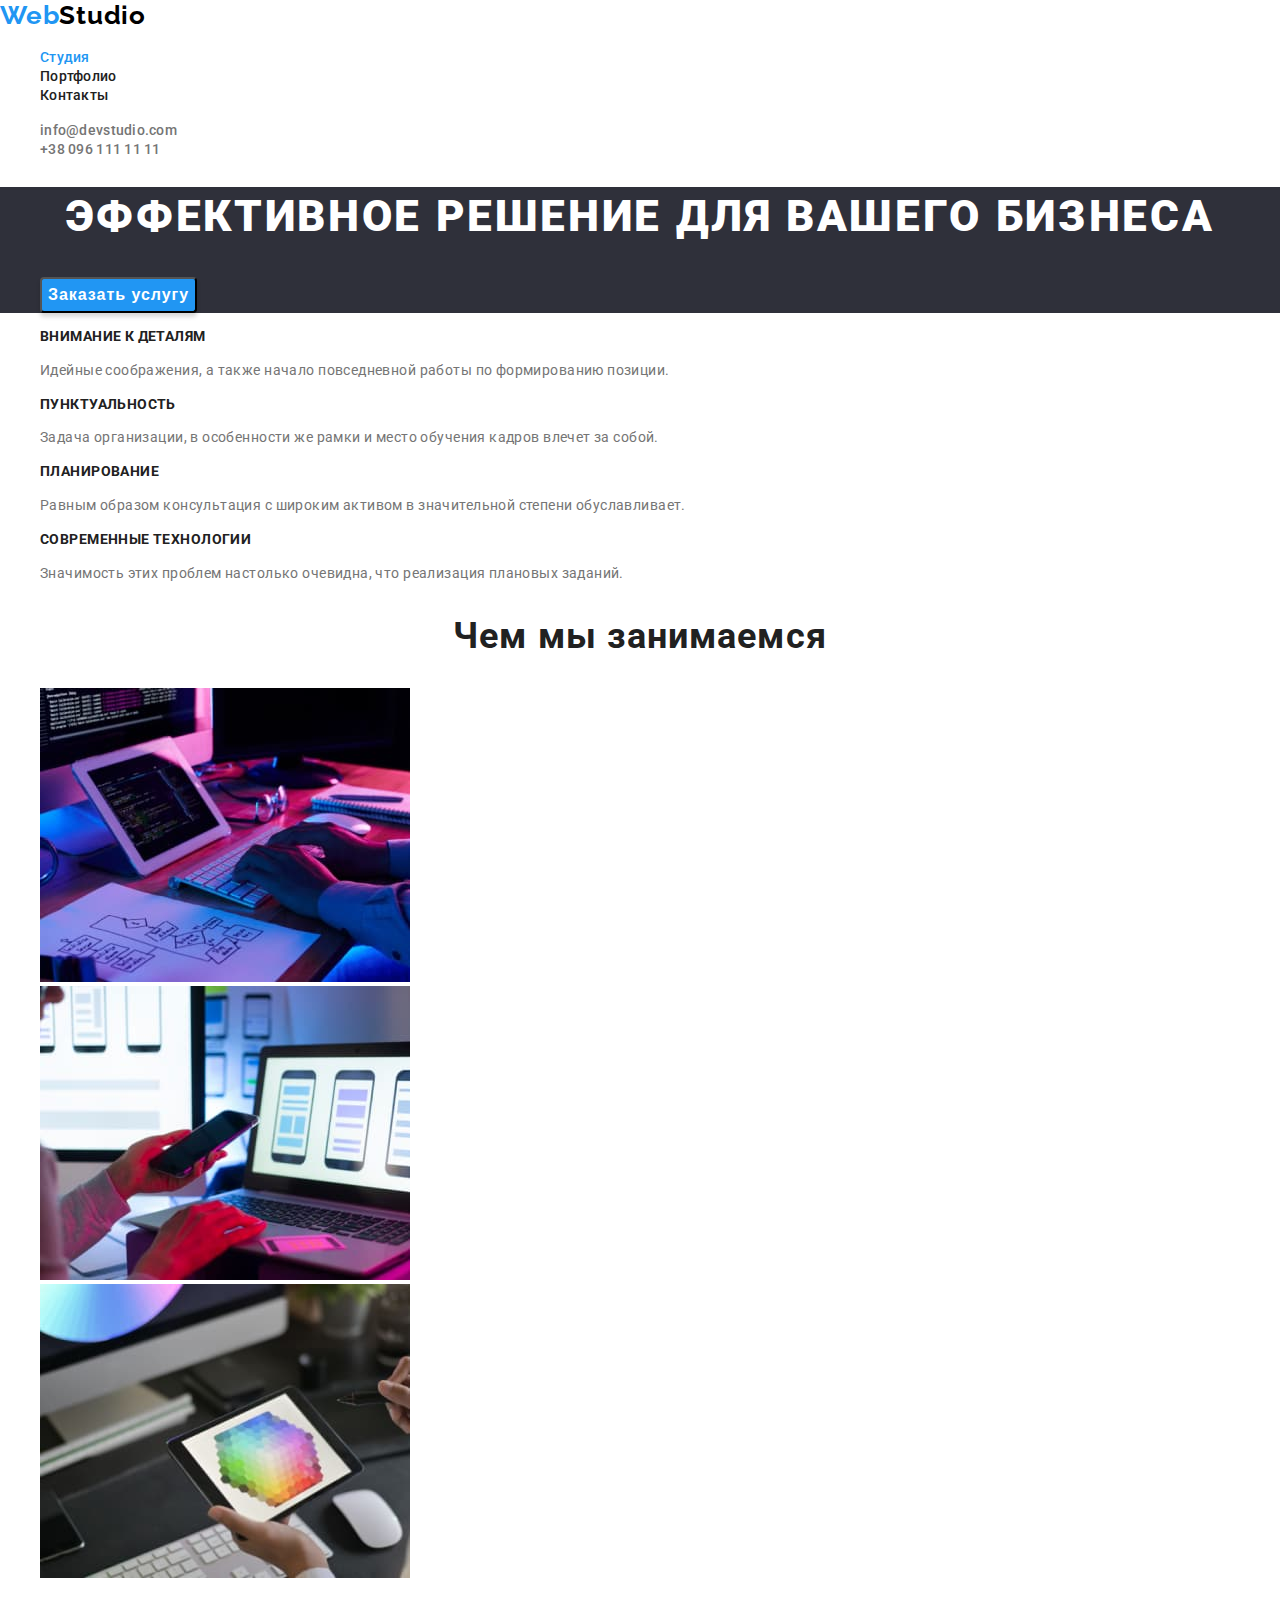
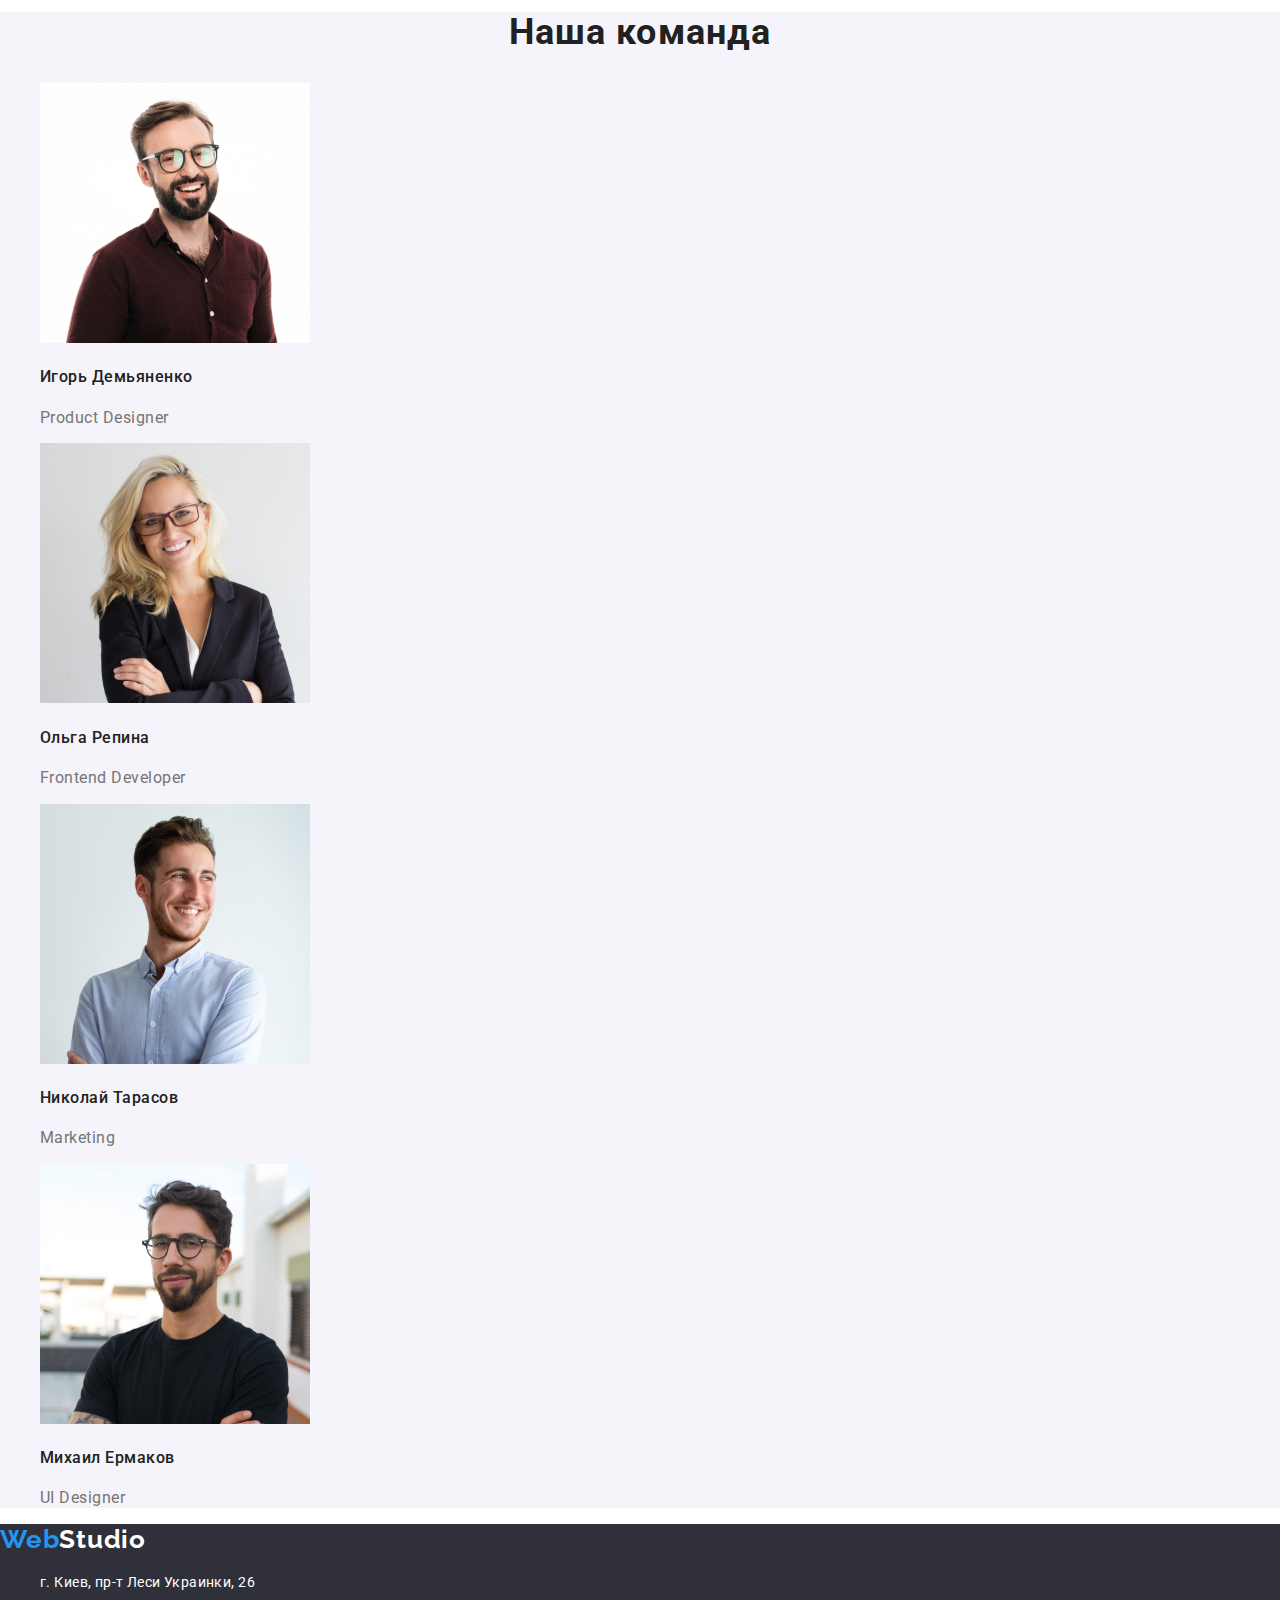
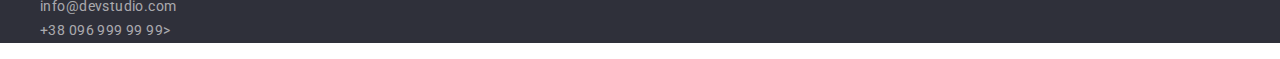
<file: index.html>
<!DOCTYPE html>
<html lang="ru">

<head>
    <meta charset="UTF-8">
    <meta http-equiv="X-UA-Compatible" content="IE=edge">
    <meta name="viewport" content="width=device-width, initial-scale=1.0">
    <link rel="preconnect" href="https://fonts.googleapis.com">
    <link rel="preconnect" href="https://fonts.gstatic.com" crossorigin>
    <link
        href="https://fonts.googleapis.com/css2?family=Raleway:wght@700&family=Roboto:wght@400;500;700;900&display=swap"
        rel="stylesheet">
    <link rel="stylesheet" href="./css/mystyle.css">
    <title>Студия</title>
</head>

<body>
    <header>
        <!-- logo -->
        <nav>
            <a class="logo for-links" href="#">
                <span class="logo-accent">Web</span><span class="logo-simp">Studio</span>
            </a>
            <!-- /logo -->
            <!-- nav -->
            <ul class="main-a-nav">
                <li class="none-marker"><a class="a-nav, studio for-links" href="index.html">Студия</a></li>
                <li class="none-marker"><a class="a-nav for-links" href="./portfolio.html">Портфолио</a></li>
                <li class="none-marker"><a class="a-nav for-links" href="index.html">Контакты</a></li>
            </ul>
            <!-- /nav -->
        </nav>
        <div class="contact">
            <ul>
                <li class="none-marker"><a class="contact-link for-links"
                        href="mailto:info@devstudio.com">info@devstudio.com</a></li>
                <li class="none-marker"><a class="contact-link for-links" href="tel:+380961111111">+38 096 111 11 11</a>
                </li>
            </ul>
        </div>
    </header>

    <main>
        <!-- перша секція -->
        <section class="first-section">
            <h1 class="efficient-solution">ЭФФЕКТИВНОЕ РЕШЕНИЕ ДЛЯ ВАШЕГО БИЗНЕСА</h1>
            <ul class="social-links">
                <li class="none-marker"> <button class="link" type="button">Заказать услугу</button></li>
            </ul>
        </section>
        <!-- друга секція -->
        <section>
            <ul>
                <li class="none-marker">
                    <h3 class="title-second-sec">Внимание к деталям</h3>
                    <p class="descript-second-sec">Идейные соображения, а также начало повседневной работы по
                        формированию позиции.</p>
                </li>
                <li class="none-marker">
                    <h3 class="title-second-sec">Пунктуальность</h3>
                    <p class="descript-second-sec">Задача организации, в особенности же рамки и место обучения кадров
                        влечет за собой.</p>
                </li>
                <li class="none-marker">
                    <h3 class="title-second-sec">Планирование</h3>
                    <p class="descript-second-sec">Равным образом консультация с широким активом в значительной степени
                        обуславливает.</p>
                </li>
                <li class="none-marker">
                    <h3 class="title-second-sec">Современные технологии</h3>
                    <p class="descript-second-sec">Значимость этих проблем настолько очевидна, что реализация плановых
                        заданий.</p>
                </li>
            </ul>
        </section>
        <!-- третя секція -->
        <section>
            <h2 class="title-third-fourth-sec">Чем мы занимаемся</h2>
            <div>
                <ul>
                    <li class="none-marker">
                        <img src="images/1st/img-1.jpg" alt="Верстка" width="370">
                    </li>
                    <li class="none-marker">
                        <img src="images/1st/img-2.jpg" alt="Оптимизация под телефон" width="370">
                    </li>
                    <li class="none-marker">
                        <img src="images/1st/img-3.jpg" alt="Подбор цветов" width="370">
                    </li>
                </ul>
            </div>
        </section>
        <!-- четверта секція -->
        <section class="background-fourth-sec">
            <h2 class="title-third-fourth-sec">Наша команда</h2>
            <ul>
                <li class="none-marker">
                    <img src="images/2st/demyanenko.jpg" alt="Игорь Демьяненко" width="270">
                    <h4 class="title-fourth-sec">Игорь Демьяненко</h4>
                    <p class="descript-fourth-sec">Product Designer</p>
                </li>
                <li class="none-marker">
                    <img src="images/2st/repina.jpg" alt="Ольга Репина" width="270">
                    <h4 class="title-fourth-sec">Ольга Репина</h4>
                    <p class="descript-fourth-sec">Frontend Developer</p>
                </li>
                <li class="none-marker">
                    <img src="images/2st/tarasov.jpg" alt="Николай Тарасов" width="270">
                    <h4 class="title-fourth-sec">Николай Тарасов</h4>
                    <p class="descript-fourth-sec">Marketing</p>
                </li>
                <li class="none-marker">
                    <img src="images/2st/yermakov.jpg" alt="Михаил Ермаков" width="270">
                    <h4 class="title-fourth-sec">Михаил Ермаков</h4>
                    <p class="descript-fourth-sec">UI Designer</p>

                </li>
            </ul>
        </section>
    </main>
    <footer class="footer-bg">
        <a class="logo for-links" href="#">
            <span class="logo-accent">Web</span><span class="logo-simp-footer">Studio</span>
        </a>
        <address>
            <ul class="contact">
                <li class="none-marker"><span class="footer-adress"> г. Киев, пр-т Леси Украинки, 26</span> </li>
                <li class="none-marker"><a class="footer-a-nav for-links"
                        href="mailto:info@devstudio.com">info@devstudio.com</a></li>
                <li class="none-marker"><a class="footer-a-nav for-links" href="tel:+380969999999">+38 096 999 99
                        99></a></li>
            </ul>
        </address>
    </footer>
</body>

</html>
</file>
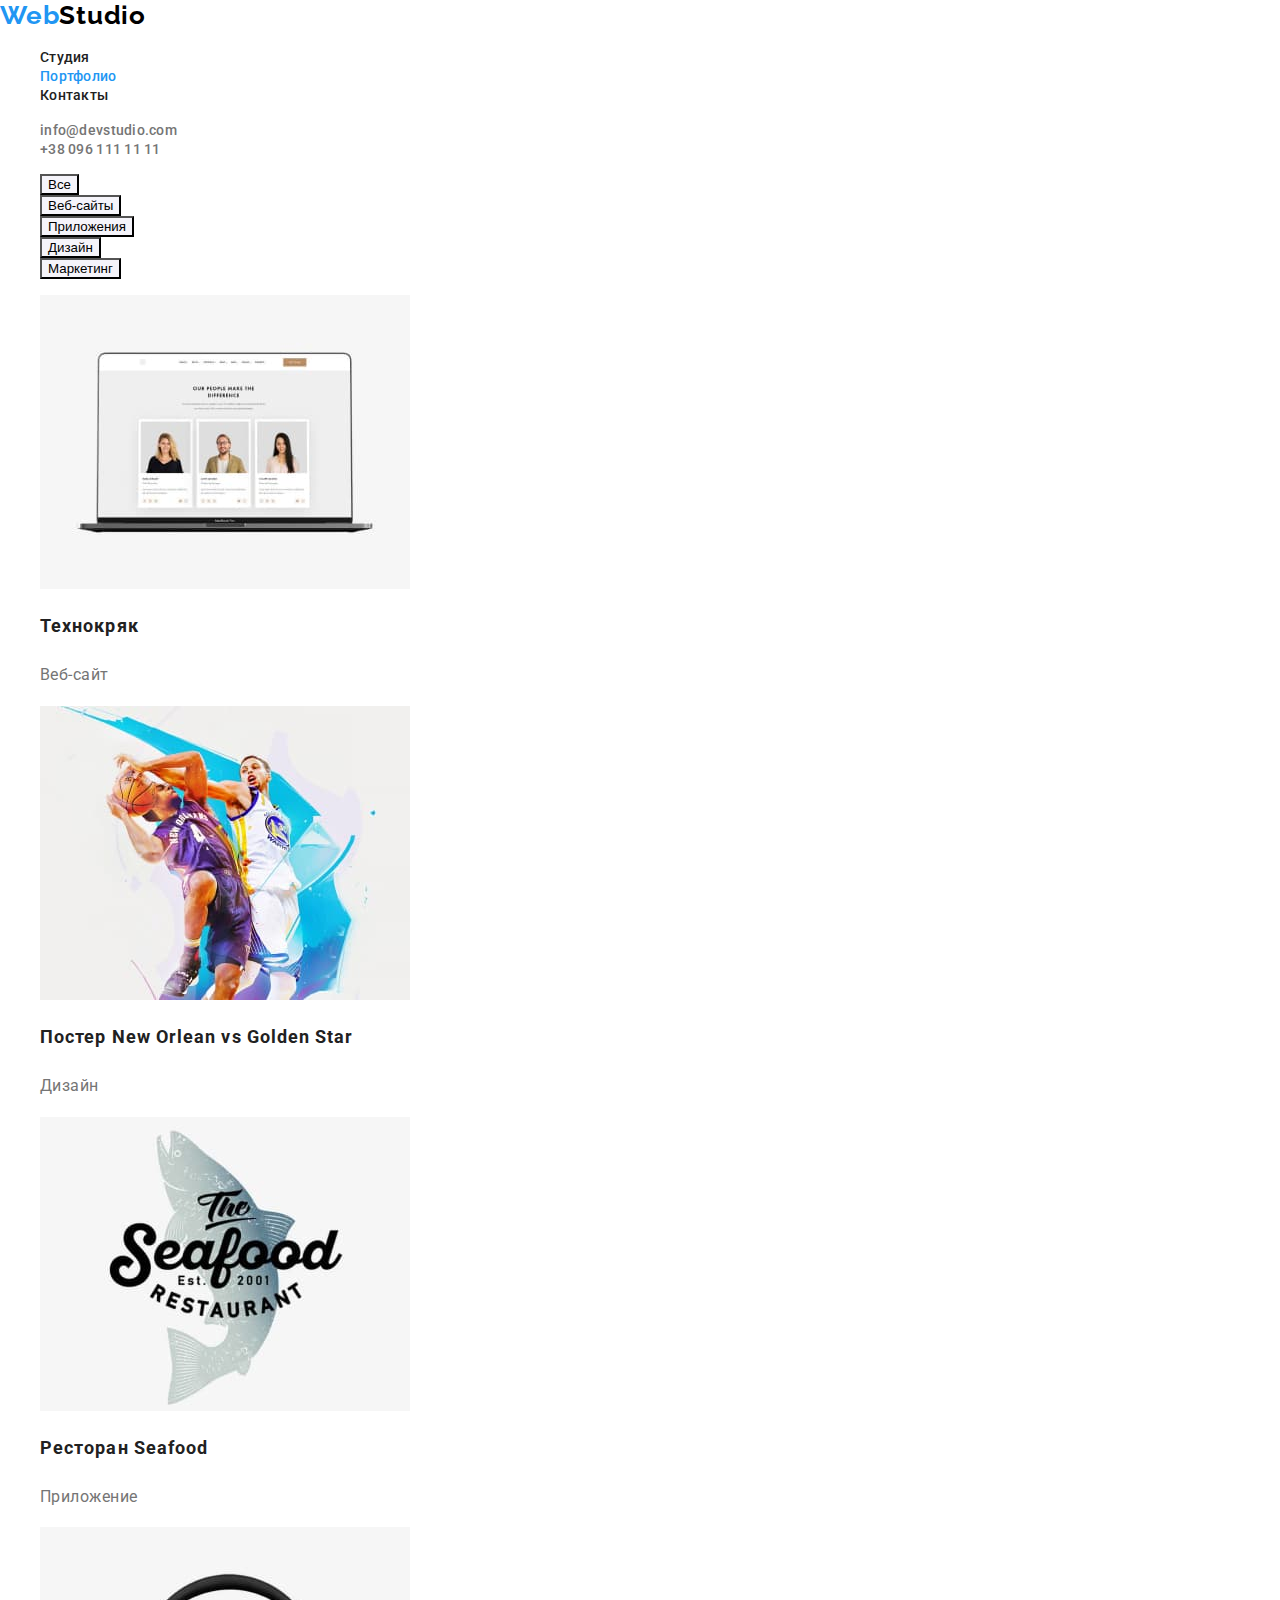
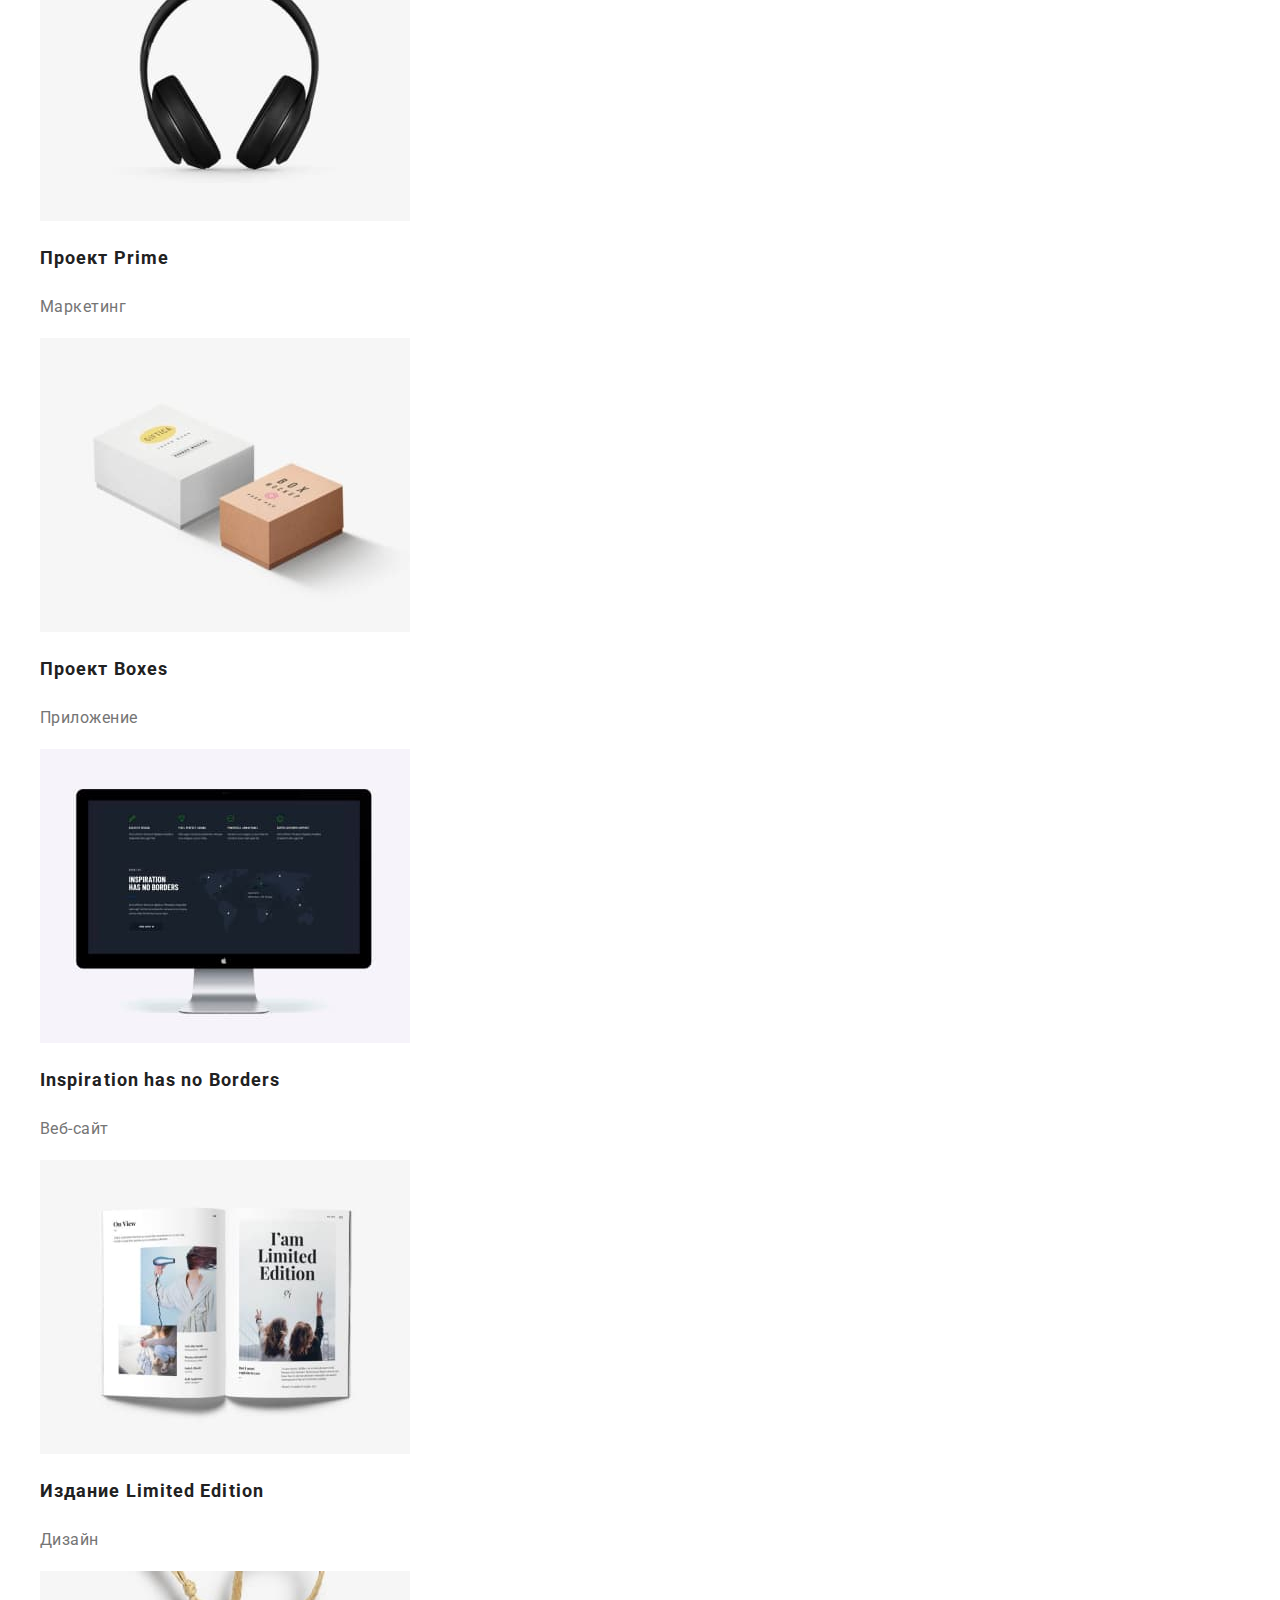
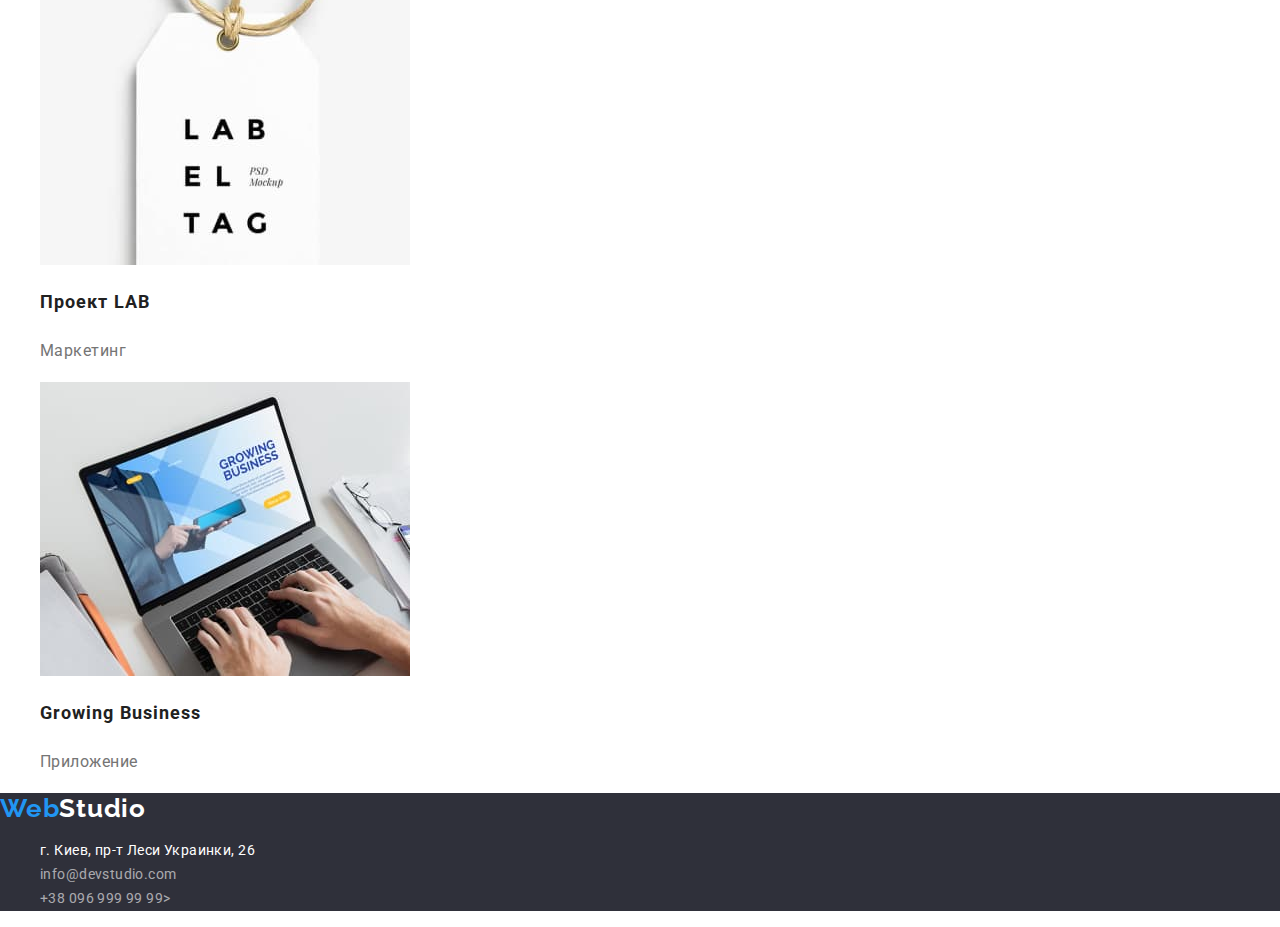
<file: portfolio.html>
<!DOCTYPE html>
<html lang="ru">

<head>
  <meta charset="UTF-8">
  <meta http-equiv="X-UA-Compatible" content="IE=edge">
  <meta name="viewport" content="width=device-width, initial-scale=1.0">
  <link rel="preconnect" href="https://fonts.googleapis.com">
  <link rel="preconnect" href="https://fonts.gstatic.com" crossorigin>
  <link href="https://fonts.googleapis.com/css2?family=Raleway:wght@700&family=Roboto:wght@400;500;700;900&display=swap"
    rel="stylesheet">
  <link rel="stylesheet" href="./css/mystyle.css">
  <title>Портфолио</title>
</head>

<body>
  <header>
    <nav>
      <a class="logo for-links" href="#">
        <span class="logo-accent">Web</span><span class="logo-simp">Studio</span>
      </a>

      <ul class="main-a-nav">
        <li class="none-marker"><a class="a-nav for-links" href="index.html">Студия</a></li>
        <li class="none-marker"><a class="a-nav, portfolio for-links" href="./portfolio.html">Портфолио</a></li>
        <li class="none-marker"><a class="a-nav for-links" href="index.html">Контакты</a></li>
      </ul>
    </nav>

    <div class="contact">
      <ul>
        <li class="none-marker"><a class="contact-link for-links"
            href="mailto:info@devstudio.com">info@devstudio.com</a></li>
        <li class="none-marker"><a class="contact-link for-links" href="tel:+380961111111">+38 096 111 11 11</a></li>
      </ul>
    </div>

  </header>
  <main>
    <section>
      <!-- buttons -->
      <ul>
        <li class="none-marker"><button class="portfolio-button" type="button" href="#">Все</button></li>
        <li class="none-marker"><button class="portfolio-button" type="button" href="#">Веб-сайты</button></li>
        <li class="none-marker"><button class="portfolio-button" type="button" href="#">Приложения</button></li>
        <li class="none-marker"><button class="portfolio-button" type="button" href="#">Дизайн</button></li>
        <li class="none-marker"><button class="portfolio-button" type="button" href="#">Маркетинг</li>
      </ul>
      <!-- /buttons -->
      <!-- img -->
      <ul>
        <li class="none-marker">
          <img src="images/portfolio/techno-duck.jpg" width="370px" alt="Технокряк">
          <h2 class="pic-descript">Технокряк</h2>
          <p class="under-pic-descript">Веб-сайт</p>
        </li>
        <li class="none-marker">
          <img src="images/portfolio/new-orlean-vs-golden-star.jpg" width="370px"
            alt="Постер New Orlean vs Golden Star">
          <h2 class="pic-descript">Постер New Orlean vs Golden Star</h2>
          <p class="under-pic-descript">Дизайн</p>
        </li>
        <li class="none-marker">
          <img src="images/portfolio/seafood.jpg" width="370px" alt="Ресторан Seafood">
          <h2 class="pic-descript">Ресторан Seafood</h2>
          <p class="under-pic-descript">Приложение</p>
        </li>
        <li class="none-marker">
          <img src="images/portfolio/prime.jpg" width="370px" alt="Проект Prime">
          <h2 class="pic-descript">Проект Prime</h2>
          <p class="under-pic-descript">Маркетинг</p>
        </li>
        <li class="none-marker">
          <img src="images/portfolio/boxes.jpg" width="370px" alt="Проект Boxes">
          <h2 class="pic-descript">Проект Boxes</h2>
          <p class="under-pic-descript">Приложение</p>
        </li>
        <li class="none-marker">
          <img src="images/portfolio/inspiration-has-no-borders.jpg" width="370px" alt="Inspiration has no Borders">
          <h2 class="pic-descript">Inspiration has no Borders</h2>
          <p class="under-pic-descript">Веб-сайт</p>
        </li>
        <li class="none-marker">
          <img src="images/portfolio/limited-edition.jpg" width="370px" alt="Издание Limited Edition">
          <h2 class="pic-descript">Издание Limited Edition</h2>
          <p class="under-pic-descript">Дизайн</p>
        </li>
        <li class="none-marker">
          <img src="images/portfolio/lab.jpg" width="370px" alt="Проект LAB">
          <h2 class="pic-descript">Проект LAB</h2>
          <p class="under-pic-descript">Маркетинг</p>
        </li>
        <li class="none-marker">
          <img src="images/portfolio/growing-business.jpg" width="370px" alt="Growing Business">
          <h2 class="pic-descript">Growing Business</h2>
          <p class="under-pic-descript">Приложение</p>
        </li>
      </ul>
    </section>
  </main>
  <footer class="footer-bg">
    <a class="logo for-links" href="#">
      <span class="logo-accent">Web</span><span class="logo-simp-footer">Studio</span>
    </a>
    <address>
      <ul class="contact">
        <li class="none-marker"><span class="footer-adress"> г. Киев, пр-т Леси Украинки, 26</span> </li>
        <li class="none-marker"><a class="footer-a-nav for-links"
            href="mailto:info@devstudio.com">info@devstudio.com</a></li>
        <li class="none-marker"><a class="footer-a-nav for-links" href="tel:+380969999999">+38 096 999 99 99></a></li>
      </ul>
    </address>
  </footer>
</body>

</html>
</file>
<file: css/mystyle.css>
body {
  margin: 0 0 0 0;
  font-family: "Roboto", sans-serif;
}

.for-links {
  text-decoration: none;
}

:root {
  --brand-color: #2196f3;
  --title-color: #212121;
  --descript-color: #757575;
  --backgtound-color: #2f303a;
  --sec-backgtound-color: #f5f4fa;
  --fff-color: #ffffff;
  --link-hover: #188ce8;
  --amogus-color: #000000;
  --font-family: "Raleway", sans-serif;
}

.studio {
  font-weight: 500;
  font-size: 14px;
  line-height: 1.14;
  letter-spacing: 0.02em;
  color: var(--brand-color);
}

.portfolio {
  font-weight: 500;
  font-size: 14px;
  line-height: 1.14;
  letter-spacing: 0.02em;
  color: var(--brand-color);
}

/********************** Друга секція **********************/

.title-second-sec {
  font-weight: 700;
  font-size: 14px;
  line-height: 1.14;
  letter-spacing: 0.03em;
  text-transform: uppercase;
  color: var(--title-color);
}

.descript-second-sec {
  font-size: 14px;
  line-height: 1.71;
  letter-spacing: 0.03em;
  color: var(--descript-color);
}

/********************** Третя секція **********************/

.title-third-fourth-sec {
  font-weight: 700;
  font-size: 36px;
  line-height: 1.16;
  text-align: center;
  letter-spacing: 0.03em;
  color: var(--title-color);
}

/********************** Четверта секція **********************/

.background-fourth-sec {
  background: var(--sec-backgtound-color);
}

.title-fourth-sec {
  font-weight: 500;
  font-size: 16px;
  line-height: 1.18;
  letter-spacing: 0.03em;
  color: var(--title-color);
}

.descript-fourth-sec {
  font-size: 16px;
  line-height: 1.18;
  letter-spacing: 0.03em;
  color: var(--descript-color);
}

/********************** Перша секція **********************/

.first-section {
  background: var(--backgtound-color);
}

.efficient-solution {
  font-weight: 900;
  font-size: 44px;
  line-height: 1.36;
  text-align: center;
  letter-spacing: 0.06em;
  text-transform: uppercase;
  color: var(--fff-color);
}

.link {
  font-weight: 700;
  font-size: 16px;
  line-height: 1.87;
  display: flex;
  align-items: center;
  text-align: center;
  letter-spacing: 0.06em;
  color: var(--fff-color);
  cursor: pointer;
  background: var(--brand-color);
  box-shadow: 0px 4px 4px rgba(0, 0, 0, 0.15);
  border-radius: 4px;
}

.social-links .link {
  color: rgb(255, 255, 255);
}

.link:hover,
.link:focus {
  background-color: var(--link-hover);
}

/********************** Псевдоклас в кнопках навігації **********************/

.a-nav {
  font-weight: 500;
  font-size: 14px;
  line-height: 1.14;
  letter-spacing: 0.02em;
  cursor: pointer;
  color: var(--title-color);
}

.main-a-nav .a-nav:hover,
.main-a-nav .a-nav:focus {
  color: var(--brand-color);
}

/********************** contact **********************/

.contact-link {
  font-weight: 500;
  font-size: 14px;
  line-height: 1.14;
  letter-spacing: 0.02em;
  cursor: pointer;
  color: var(--descript-color);
}

.contact-link:hover,
.contact-link:focus {
  color: var(--brand-color);
}

/* .filter {

} */

/********************** Стилізуєм лого **********************/

.logo {
  text-decoration: none;
}

.logo-accent {
  font-family: var(--font-family);
  font-weight: 700;
  font-size: 26px;
  line-height: 1.19;
  letter-spacing: 0.03em;
  color: var(--brand-color);
}

.logo-simp {
  font-family: var(--font-family);
  font-weight: 700;
  font-size: 26px;
  line-height: 1.19;
  letter-spacing: 0.03em;
  color: var(--amogus-color);
}

.logo-simp-footer {
  font-family: var(--font-family);
  font-weight: 700;
  font-size: 26px;
  line-height: 1.19;
  /* identical to box height */
  letter-spacing: 0.03em;
  color: var(--fff-color);
}

/********************** Забираєм маркери **********************/

.none-marker {
  list-style-type: none;
}

/********************** button **********************/

.portfolio-button {
  cursor: pointer;
  background: var(--sec-backgtound-color);
}

.portfolio-button:hover,
.portfolio-button:focus {
  color: white;
  background: var(--brand-color);
  box-shadow: 0px 3px 1px rgba(0, 0, 0, 0.1), 0px 1px 2px rgba(0, 0, 0, 0.08),
    0px 2px 2px rgba(0, 0, 0, 0.12);
}

/********************** Опис картинок в портфоліо **********************/
.pic-descript {
  font-weight: 700;
  font-size: 18px;
  line-height: 2;
  letter-spacing: 0.06em;
  color: var(--title-color);
}

.under-pic-descript {
  font-size: 16px;
  line-height: 1.87;
  letter-spacing: 0.03em;
  color: var(--descript-color);
}

/**********************  Footer bg **********************/

.footer-bg {
  color: var(--fff-color);
  background: var(--backgtound-color);
}

.footer-adress {
  font-style: normal;
  font-size: 14px;
  line-height: 1.71;
  letter-spacing: 0.03em;
  color: var(--fff-color) ;
}

.footer-a-nav {
  font-style: normal;
  font-size: 14px;
  line-height: 1.71;
  letter-spacing: 0.03em;
  color: rgba(255, 255, 255, 0.6);
}

.footer-a-nav:hover,
.footer-a-nav:focus {
  color: rgb(255, 255, 255);
}
</file>
